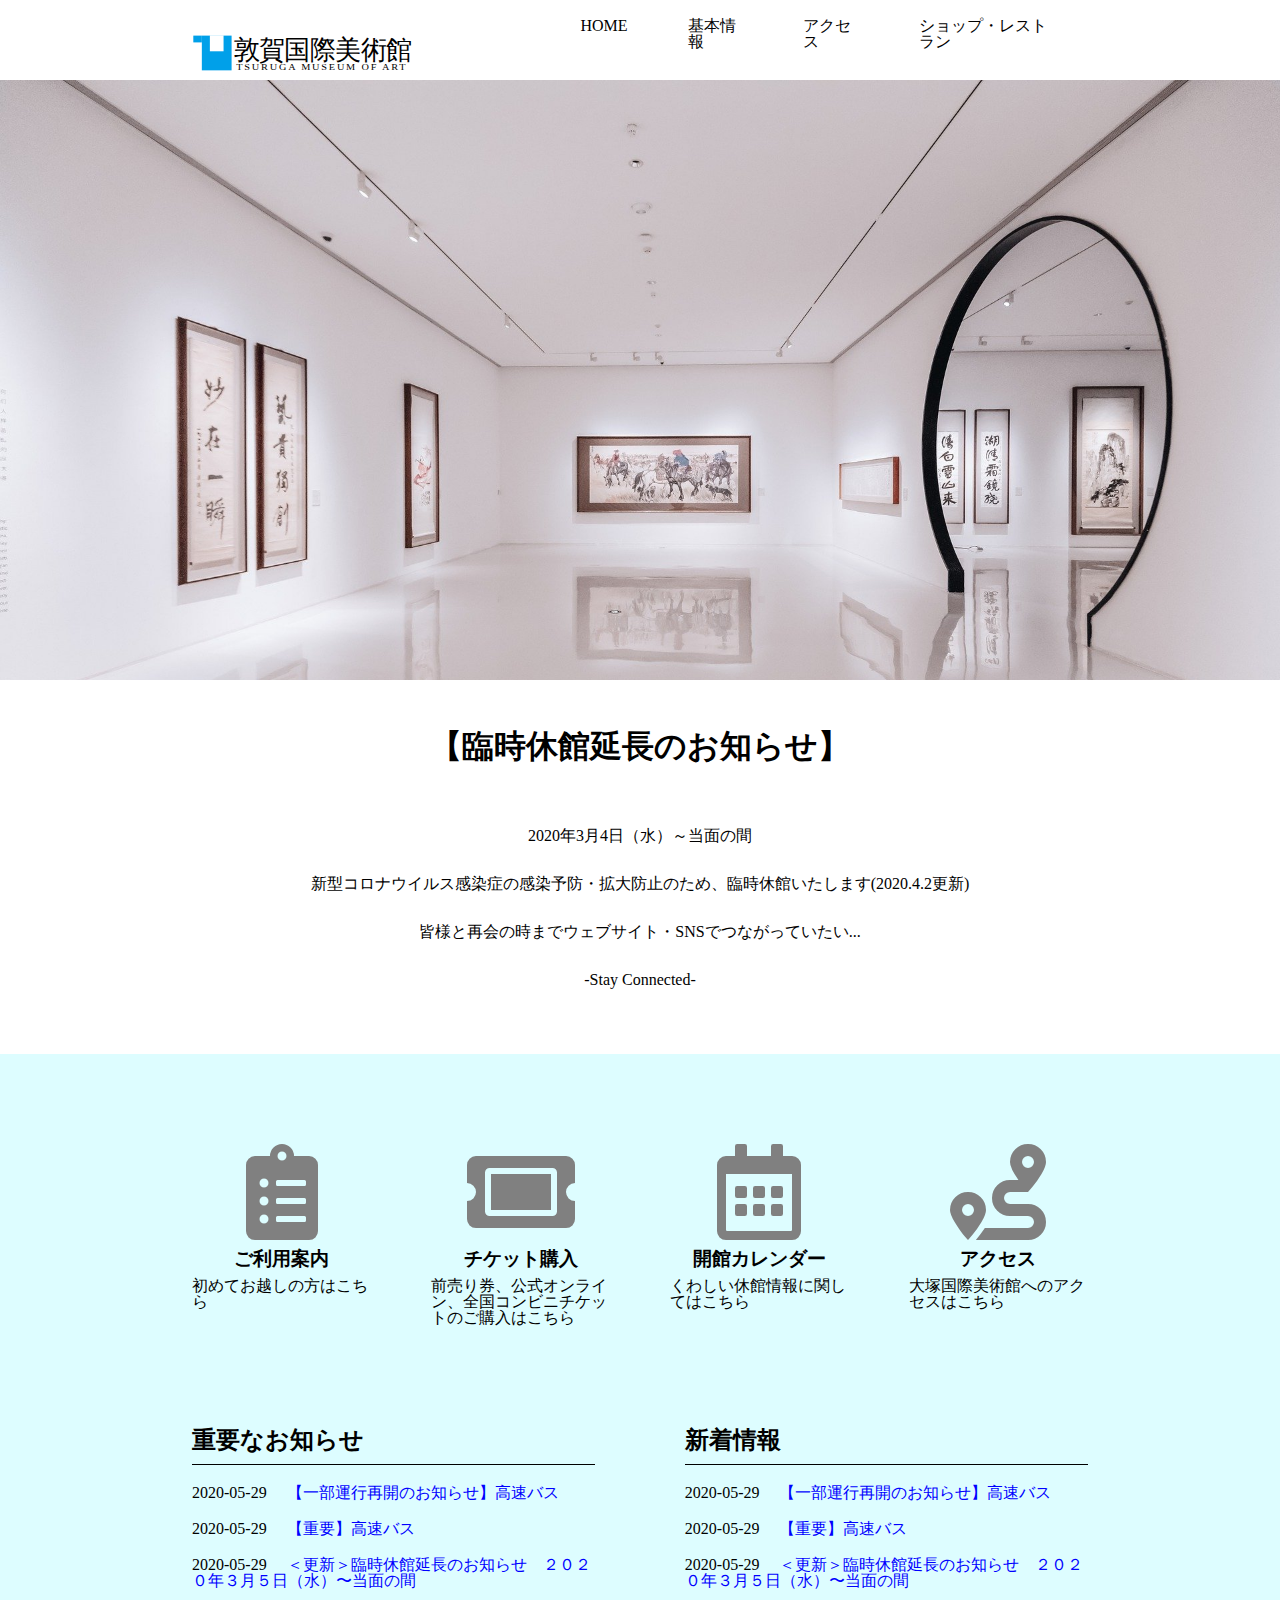
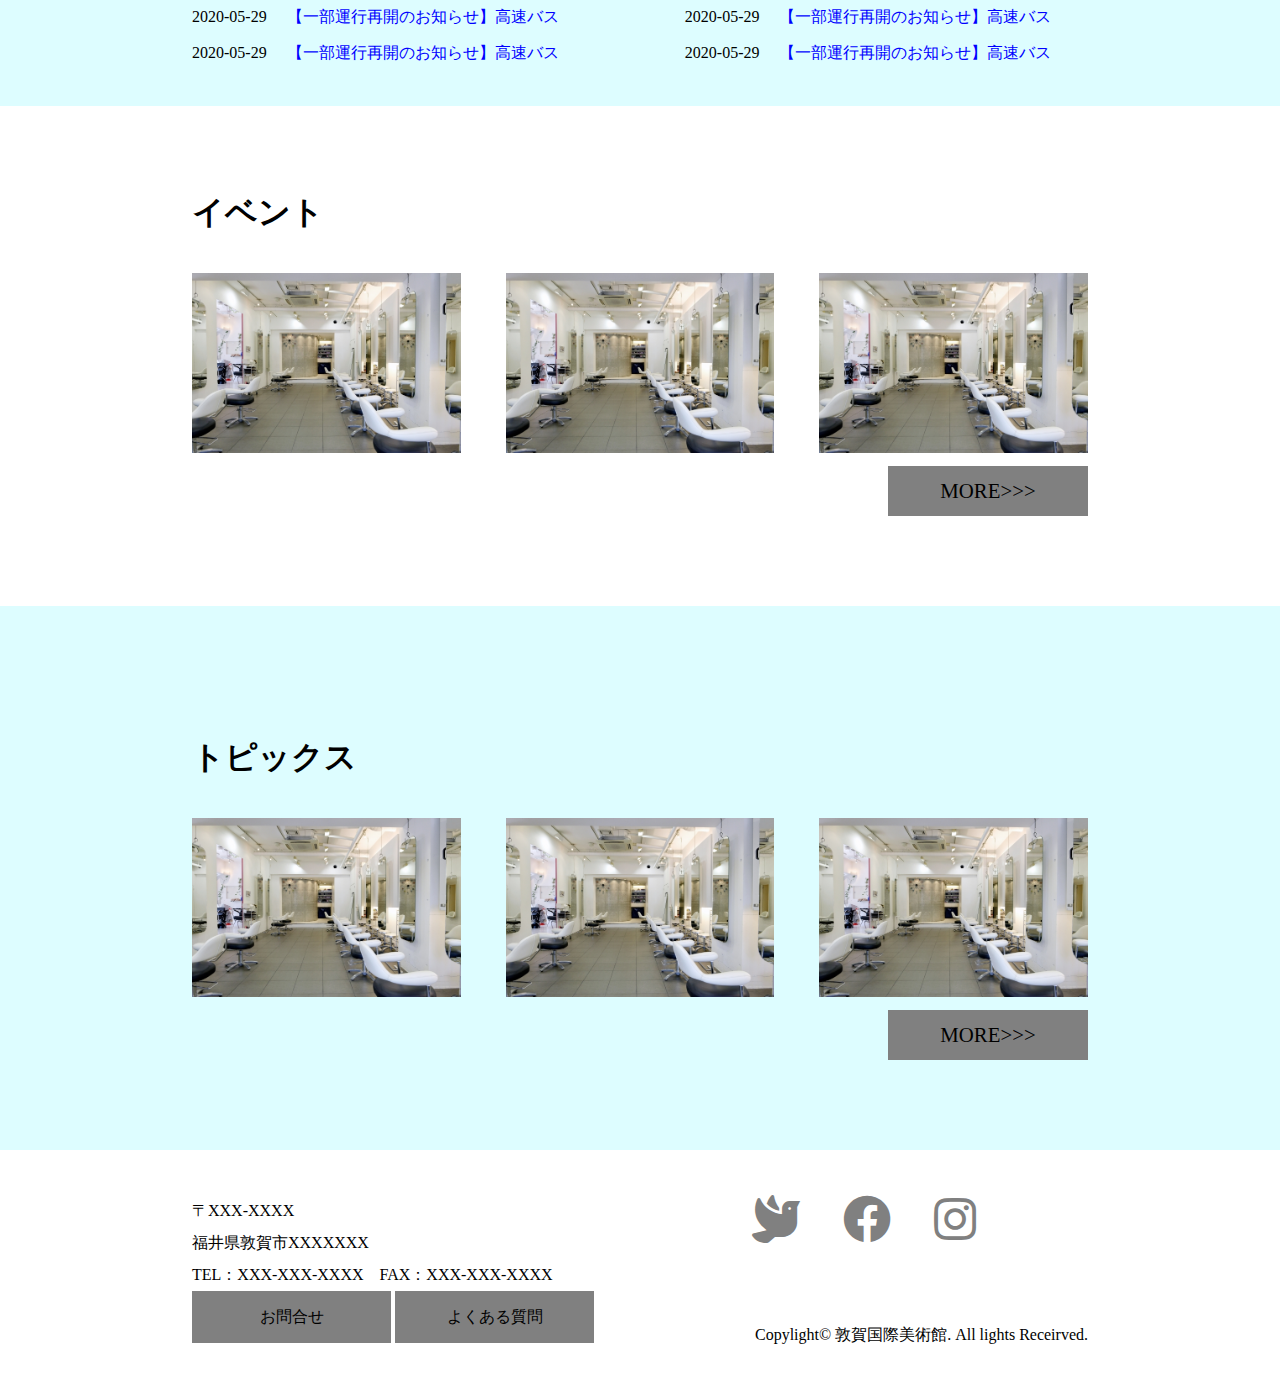
<file: Art/index.html>
<!DOCTYPE html>
<html lang="ja">
<head>
	<meta charset="utf-8">
	<meta name="author" content="KIYOTA RYOMA">
	<meta name="keywords" content="美術館,敦賀">
	<meta name="viewport" 
		content="width=device-width,initial-scale=1">
	<link href="https://use.fontawesome.com/releases/v5.6.1/css/all.css" rel="stylesheet">
	<link rel="stylesheet" type="text/css" href="css/reset.css">
	<link rel="stylesheet" type="text/css" href="css/style.css">
	<link rel="shortcut icon" href="images/favicon.ico">
	<title>敦賀国際美術館【公式ウェブサイト】</title>
	<meta name="description" content="福井県敦賀市にある近代美術館'敦賀国際美術館'の公式ホームページです。
	キャンペーン情報やイベント情報などを随時更新しています。">
</head>
<body>

	<header>
		<div class="l-header flexbox inner">
			<h1><img src="images/LOGO2.svg"></h1>
			<nav class="headerNav">
				<ul>
					<li><a href="">HOME</a></li>
					<li><a href="">基本情報</a></li>
					<li><a href="">アクセス</a></li>
					<li><a href="">ショップ・レストラン</a></li>
				</ul>
			</nav>
		</div>

		<div class="hamburger" id="hamburger">
    		<span class="hamburger_line hamburger_line-1"></span>
    		<span class="hamburger_line hamburger_line-2"></span>
    		<span class="hamburger_line hamburger_line-3"></span>
   		</div>
    <div class="hamburger_bg" id="hamburger_bg"></div>
	</header>

	<main>
		<div class="wrapper">
			<section id="eyecatch">
				<div class="l-eyecatch slideshow">
					<img src="images/mainVisual01.jpg">
					<img src="images/mainVisual02.jpg">
					<img src="images/mainVisual03.jpg">
				</div>
				<article>
					<div class="inner">
						<h2>【臨時休館延長のお知らせ】</h2>
						<p>2020年3月4日（水）～当面の間<br>新型コロナウイルス感染症の感染予防・拡大防止のため、臨時休館いたします(2020.4.2更新)<br>皆様と再会の時までウェブサイト・SNSでつながっていたい... <br>-Stay Connected-</p>
					</div>
				</article>
			</section>
		</div>

		<section>
			<div class="inner">
				<article id="nav-sub">
					<ul>
						<li><a href=""><i class="fas fa-clipboard-list"></i></i><h3>ご利用案内</h3><p>初めてお越しの方はこちら</p></a></li>
						<li><a href=""><i class="fas fa-ticket-alt"></i><h3>チケット購入</h3><p>前売り券、公式オンライン、全国コンビニチケットのご購入はこちら</p></a></li>
						<li><a href=""><i class="far fa-calendar-alt"></i><h3>開館カレンダー</h3><p>くわしい休館情報に関してはこちら</p></a></li>
						<li><a href=""><i class="fas fa-route"></i><h3>アクセス</h3><p>大塚国際美術館へのアクセスはこちら</p></a></li>
					</ul>
				</article>
				<div class="flexbox">
					<article class="news">
						<h3>重要なお知らせ</h3>
						<ul>
							<li>2020-05-29<a href="#">【一部運行再開のお知らせ】高速バス</a></li>
							<li>2020-05-29<a href="#">【重要】高速バス</a></li>
							<li>2020-05-29<a href="#">＜更新＞臨時休館延長のお知らせ&emsp;２０２０年３月５日（水）〜当面の間</a></li>
							<li>2020-05-29<a href="#">【一部運行再開のお知らせ】高速バス</a></li>
							<li>2020-05-29<a href="#">【一部運行再開のお知らせ】高速バス</a></li>
						</ul>
					</article>
					<article class="news">
						<h3>新着情報</h3>
						<ul>
							<li>2020-05-29<a href="#">【一部運行再開のお知らせ】高速バス</a></li>
							<li>2020-05-29<a href="#">【重要】高速バス </a></li>
							<li>2020-05-29<a href="#">＜更新＞臨時休館延長のお知らせ&emsp;２０２０年３月５日（水）〜当面の間</a></li>
							<li>2020-05-29<a href="#">【一部運行再開のお知らせ】高速バス</a></li>
							<li>2020-05-29<a href="#">【一部運行再開のお知らせ】高速バス</a></li>
						</ul>
					</article>
				</div>
			</div>
		</section>

		<section class="hoge" id="sec-event">
			<div class="inner">
				<h2>イベント</h2>
				<ul>
					<li><a href=""><img src="images/sample.jpg"></a></li>
					<li><a href=""><img src="images/sample.jpg"></a></li>
					<li><a href=""><img src="images/sample.jpg"></a></li>
				</ul>
				<a href="">MORE>>></a>
			</div>
		</section>
		<section class="hoge" id="sec-topics">
			<div class="inner">
				<h2>トピックス</h2>
				<ul>
					<li><a href=""><img src="images/sample.jpg"></a></li>
					<li><a href=""><img src="images/sample.jpg"></a></li>
					<li><a href=""><img src="images/sample.jpg"></a></li>
				</ul>
				<a href="">MORE>>></a>
			</div>
		</section>
	</main>

	<footer>
		<div class="inner flexbox">
			<article>
				<p>〒XXX-XXXX<br>
				福井県敦賀市XXXXXXX<br>
				TEL：XXX-XXX-XXXX&emsp;FAX：XXX-XXX-XXXX</p>
				<div><a href="#">お問合せ</a></div>
				<div><a href="#">よくある質問</a></div>
			</article>
			<article>
				<div class="footer-sns flexbox">
					<a href="#"><i class="fas fa-dove"></i></a>
					<a href="#"><i class="fab fa-facebook"></i></a>
					<a href="#"><i class="fab fa-instagram"></i></a>
				</div>
				<small>Copylight&copy; 敦賀国際美術館. All lights Receirved.</small>
			</article>
		</div>
	</footer>

	<script src="https://ajax.googleapis.com/ajax/libs/jquery/3.5.1/jquery.min.js"></script>
	<script type="text/javascript" src="js/slide.js"></script>
	<script>
	/* SP menu */
  	function toggleNav() {
  		var body = document.body;
  		var hamburger = document.getElementById('hamburger');
  		var blackBg = document.getElementById('hamburger_bg');
  		hamburger.addEventListener('click', function() {
   			body.classList.toggle('navOpen'); 
  		});
  		blackBg.addEventListener('click', function() {
    		body.classList.remove('navOpen'); 
  		});
	}
	toggleNav();
	</script>

</body>
</html>
</file>
<file: Art/css/style.css>
@charset "utf-8";


body{
	font-family: serif;
	background: #ddfdff;
}

i{
	font-size: 3rem;
	color: gray;
}

a{
	text-decoration: none;
	color: black;
}

.flexbox{
	display: flex;
	justify-content: space-between;
}

.inner{
	max-width: 70vw;
	width: 100%;
	margin: 0 auto;
}


.wrapper{

}

header{
	align-items: end;
	display: flex;
	background: white;
	height: 80px;
}

.l-header{
	align-items: flex-end;
}

header .inner h1{
	font-size: 2rem;
	display: block;
	width: 25%;
}

header .inner h1 img{
	width: 100%;
}

header .inner nav{
	width: 60%;
}

header .inner nav ul{
	display: flex;
	justify-content: space-between;
	margin: auto 0 0 0;
}

header nav ul li{
	display: block;
	padding: 30px;
	height: 100%;
	text-decoration: none;
}

header .inner nav ul li:hover{
	background: skyblue;
}

.l-eyecatch{
	height: 600px;
	overflow: hidden;
	position: relative;
}

#eyecatch img{
	width: 100%;
	display: block;
	position: absolute;
	display: none;
}

#eyecatch h2{
	font-size: 2rem;
}

#eyecatch article{
	background: white;
	padding: 50px 0;
}

#eyecatch article h2{
	margin-bottom: 50px;
	text-align: center;
	font-size: 2rem;
}

#eyecatch article p{
	line-height: 3;
	text-align: center;
}

#nav-sub{
	margin: 10vh 0;
}

#nav-sub ul{
	display: flex;
	justify-content: space-between;
}

#nav-sub ul li{
	width: 20%;
	list-style: none;
}

#nav-sub ul li h3{
	text-align: center;
	text-decoration: none;
	color: black;
	line-height: 2;
	font-size: 1.2rem;
}

#nav-sub ul li i{
	display: block;
	font-size: 6rem;
	text-align: center;
}

.news{
	width: 45%;
}

.news h3{
	font-size: 1.5rem;
	border-bottom: 1px solid black;
	line-height: 2;
}

.news ul li{
	list-style: none;
	margin-top: 20px;
}

.news ul li a{
	margin-left: 20px;
	color: blue;
}

#sec-event{
	background: white;
	margin: 5vh 0;
}

.hoge{
	padding: 10vh 0;
}

.hoge .inner h2{
	font-size: 2rem;
	margin-bottom: 5vh;
}

.hoge .inner ul{
	list-style: none;
	display: flex;
	justify-content: space-between;
}

.hoge .inner ul li{
	width: 30%;
}

.hoge .inner ul li img{
	width: 100%;
}

.hoge .inner > a{
	display: block;
	width: 200px;
	height: 50px;
	background: gray;
	text-decoration: none;
	font-size: 1.3rem;
	text-align: center;
	color: black;
	line-height: 50px;
	margin: 10px 0 0 auto;
}

footer{
	padding: 5vh 0;
	background: white;
}

footer article{
	width: 50%;
	position: relative;
}

footer article:first-child{
	line-height: 2;
}

footer article:first-child div{
	text-decoration: none;
	background: gray;
	color: black;
	display: inline-block;
	padding: 10px;
	width: 40%;
	text-align: center;
}

.footer-sns{
	width: 50%;
	margin: 0 auto;
}

footer article:last-child a{
	display: inline-block;
	text-decoration: none;
}

footer article:last-child small{
	display: block;
	position: absolute;
	bottom: 0;
	right: 0;
}



/*//////////////SP///////////////////*/

@media screen and (max-width: 560px){

:root {
    --main-width: 100%;
}

html{
	font-size: 12px;
}

.flexbox{
	flex-wrap: wrap;
	display: block;
}

.inner{
	max-width: 100vw;
	width: 100%;
}

header .inner h1{
	margin: 10px auto;
	display: block;
	float: none;
	width: 60%;
}

header .inner nav{
	float: none;
	width: 95%;
	margin: 0 auto;
}

header .inner nav ul{
	display: block;
}

header .inner nav ul li{
	float: none;
	width: 100%;
}

#eyecatch h2{
	font-size: 1.4rem;
}

.l-eyecatch{
	height: 50vh;
	overflow: hidden;
}

.l-eyecatch img{
	height: 100%;
}

#nav-sub ul{
	width: 100%;
	flex-wrap: wrap;
	justify-content: space-around;
}

#nav-sub ul li{
	width: 40%;
	list-style: none;
	margin-bottom: 20px;
}

.news{
	width: 95%;
	margin: 0 auto;
}

.hoge{
	padding: 10vh 5%;
}

.hoge .inner ul{
	list-style: none;
	display: block;
	justify-content: space-between;
}

.hoge .inner ul li{
	width: 90%;
	margin: 0 auto 15px auto;
}

footer > .flexbox{
	display: flex;
	width: 100%;
}

footer article{
	width: 50%;
}

footer article:first-child div{
	width: 40%;
	padding: 10px 0;
}

.footer-sns{
	width: 100%;
}


/*/////////////ハンバーガー///////////////////*/

.headerNav{
	width: 100%;
}

.headerNav ul {
    transition: all .6s;
    overflow-y: auto;
    padding-top: 60px;
    width: 100%;
    height: 100vh;
    z-index: 200;
    top: 0;
    right: -100%;
    background-color: var(--keyColor1);
    position: fixed;
    display: block;
}

.headerNav ul li{
	height: auto!important;
	width: 100%!important;
	padding: 0!important;
	height: 20%;
	display: block;
}

.headerNav ul li:last-child {
    border-bottom: 1px solid #fff;
    height: 30px;
}

.headerNav ul li a {
    border-top: 1px solid #fff;
    padding:30px;
}

.hamburger {
    width: 44px;
    height: 44px;
    z-index: 300;
    top: 7px;
    right: 7px;
    cursor: pointer;
    position: absolute;
}
.hamburger_line {
    transition: all .6s;
    width: 34px;
    height: 2px;
    left: 5px;
    background-color: #000;
    position: absolute;
    border-radius: 1px;
}

.hamburger_line-1 { top: 10px; }
  .hamburger_line-2 { top: 22px; }
  .hamburger_line-3 { top: 34px; }
  .hamburger_bg {
    opacity: 0;
    transition: all .6s;
    width: 100vw;
    height: 100vh;
    z-index: 100;
    top: 0;
    left: 0;
    visibility: hidden;
    background-color: #000;
    cursor: pointer;
    position: fixed;
}

/* ハンバーガー内表示時 */
.navOpen .hamburger_line {
    background-color: #fff;
}
.navOpen .headerNav ul { right: 0; }
.navOpen .hamburger_bg {
    opacity: .5;
    visibility: visible;
}
.navOpen .hamburger_line-1 {
    transform: rotate(45deg);
    top: 20px;
}
.navOpen .hamburger_line-2 {
    width: 0;
    left: 50%;
}
.navOpen .hamburger_line-3 {
    transform: rotate(-45deg);
    top: 20px;
}




}
</file>
